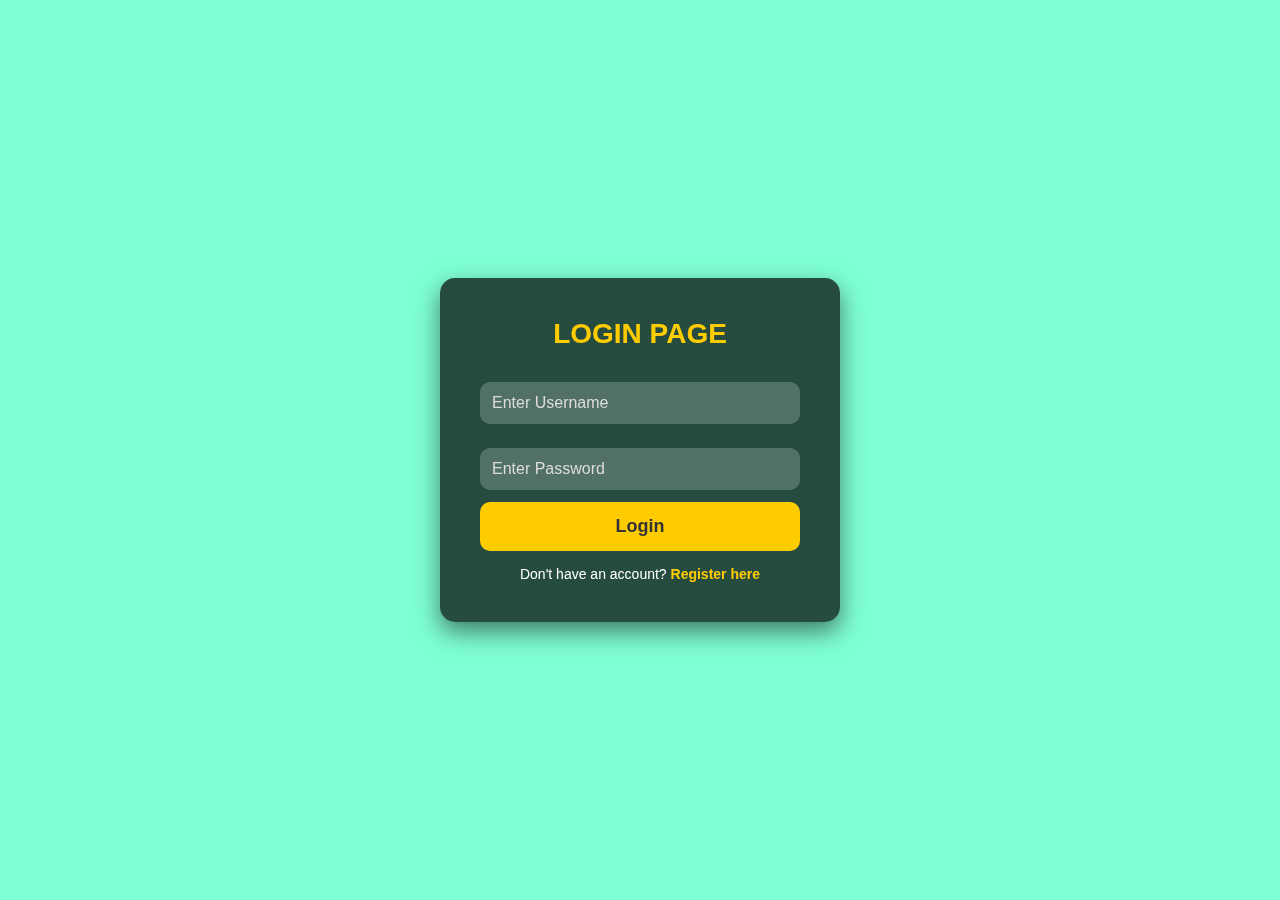
<file: cosmetic/index.html>
<!DOCTYPE html>
<html lang="en">
<head>
    <meta charset="UTF-8">
    <meta name="viewport" content="width=device-width, initial-scale=1.0">
    <title>Login & Registration</title>
    <link rel="stylesheet" href="style.css">
</head>
<body>

    <div class="container" id="login-page">
        <h2>Login Page</h2>
        <input type="text" id="login-username" placeholder="Enter Username" required>
        <input type="password" id="login-password" placeholder="Enter Password" required>
        <button id="login-btn">Login</button>
        <p>Don't have an account? <a href="#" id="show-register">Register here</a></p>
    </div>

    <div class="container hidden" id="register-page">
        <h2>Register Page</h2>
        <input type="text" id="register-username" placeholder="Choose Username" required>
        <input type="email" id="register-email" placeholder="Enter Email" required>
        <input type="password" id="register-password" placeholder="Choose Password" required>
        <button id="register-btn">Register</button>
        <p>Already have an account? <a href="#" id="show-login">Login here</a></p>
    </div>

    <script>
        // Get page elements
        const loginPage = document.getElementById("login-page");
        const registerPage = document.getElementById("register-page");
        const showRegister = document.getElementById("show-register");
        const showLogin = document.getElementById("show-login");
        const loginBtn = document.getElementById("login-btn");
        const registerBtn = document.getElementById("register-btn");

        // Switch to Registration Page
        showRegister.addEventListener("click", () => {
            loginPage.classList.add("hidden");
            registerPage.classList.remove("hidden");
        });

        // Switch to Login Page
        showLogin.addEventListener("click", () => {
            registerPage.classList.add("hidden");
            loginPage.classList.remove("hidden");
        });

        // Login Button Click
        loginBtn.addEventListener("click", () => {
            const username = document.getElementById("login-username").value;
            const password = document.getElementById("login-password").value;

            if (username && password) {
                alert("Login Successful!");
                window.location.href = "home.html"; // Redirect to dashboard or homepage
            } else {
                alert("Please enter valid credentials.");
            }
        });

        // Register Button Click
        registerBtn.addEventListener("click", () => {
            const username = document.getElementById("register-username").value;
            const email = document.getElementById("register-email").value;
            const password = document.getElementById("register-password").value;

            if (username && email && password) {
                alert("Registration Successful! Please login.");
                registerPage.classList.add("hidden");
                loginPage.classList.remove("hidden");
            } else {
                alert("Please fill all fields.");
               
            }
        });
    </script>

</body>
</html>
</file>
<file: cosmetic/style.css>
/* Reset and Global Styles */
* {
    margin: 0;
    padding: 0;
    box-sizing: border-box;
    font-family: 'Poppins', sans-serif;
}

/* Body */
body {
    background: url('https://source.unsplash.com/1600x900/?technology,digital') no-repeat center center/cover; /* Digital Background */
    display: flex;
    justify-content: center;
    align-items: center;
    height: 100vh;
    background-color: aquamarine;
}

/* Container */
.container {
    background: rgba(0, 0, 0, 0.7); /* Semi-transparent Black */
    padding: 40px;
    width: 400px;
    text-align: center;
    border-radius: 15px;
    box-shadow: 0 10px 25px rgba(0, 0, 0, 0.5);
    color: #fff;
    transition: 0.5s ease-in-out;
    backdrop-filter: blur(10px);
}

/* Headings */
h2 {
    font-size: 28px;
    margin-bottom: 20px;
    text-transform: uppercase;
    color: #ffcc00;
}

/* Input Fields */
input {
    width: 100%;
    padding: 12px;
    margin: 12px 0;
    border: none;
    outline: none;
    border-radius: 10px;
    background: rgba(255, 255, 255, 0.2);
    color: #fff;
    font-size: 16px;
    transition: 0.3s;
}

input::placeholder {
    color: #ddd;
}

input:focus {
    background: rgba(255, 255, 255, 0.3);
    transform: scale(1.05);
}

/* Buttons */
button {
    width: 100%;
    background: #ffcc00;
    border: none;
    padding: 14px;
    font-size: 18px;
    font-weight: bold;
    color: #333;
    border-radius: 10px;
    cursor: pointer;
    transition: 0.3s;
}

button:hover {
    background: #ffdb4d;
    transform: scale(1.08);
}

/* Links */
p {
    margin-top: 15px;
    font-size: 14px;
}

a {
    color: #ffcc00;
    text-decoration: none;
    font-weight: bold;
    transition: 0.3s;
}

a:hover {
    color: #ffdb4d;
    text-decoration: underline;
}

/* Hidden Class */
.hidden {
    display: none;
}

/* Responsive Design */
@media (max-width: 480px) {
    .container {
        width: 90%;
        padding: 30px;
    }

    input {
        font-size: 14px;
    }

    button {
        font-size: 16px;
    }
}
</file>
